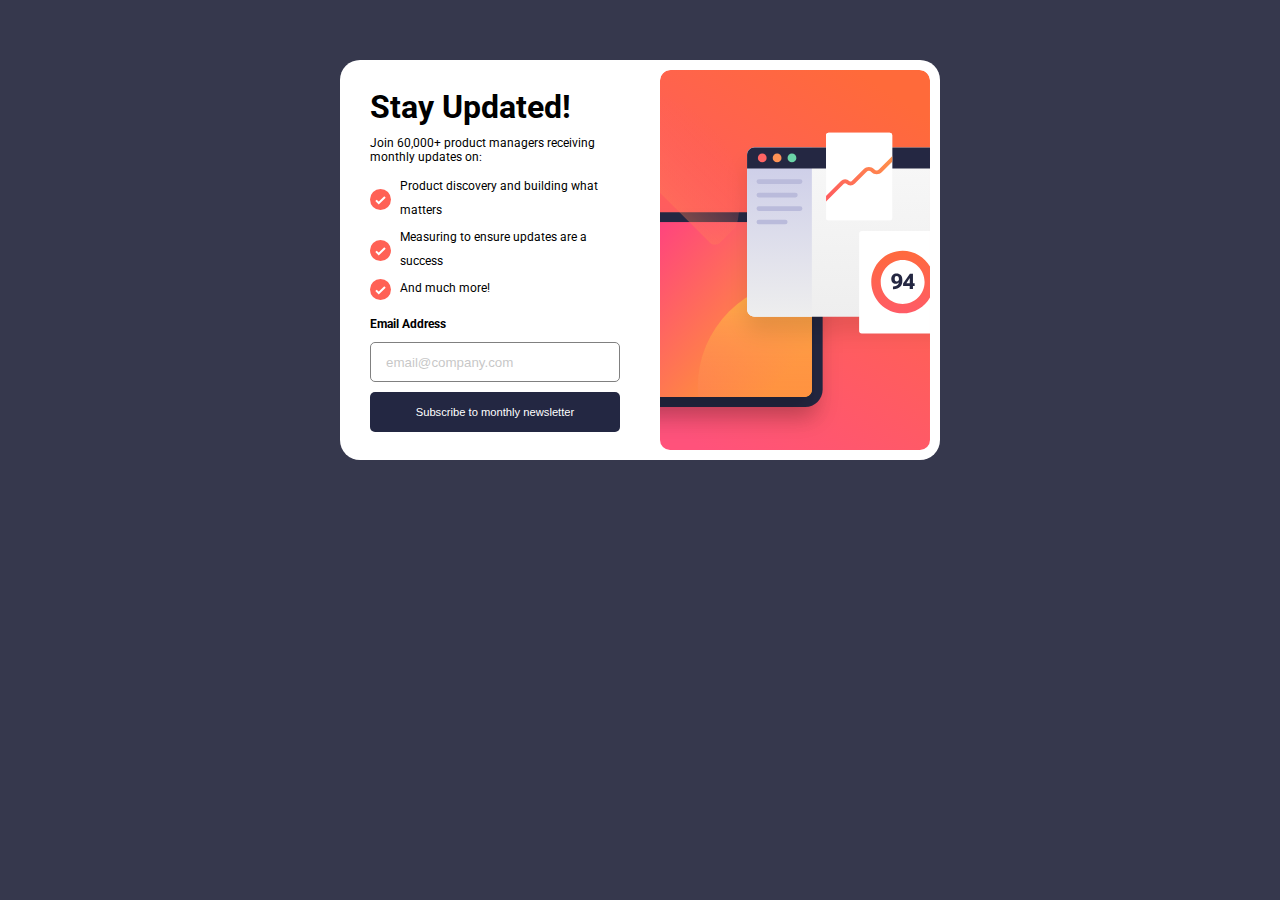
<file: index.html>
<!DOCTYPE html>
<html lang="en">
	<head>
		<meta charset="UTF-8" />
		<meta name="viewport" content="width=device-width, initial-scale=1.0" />
		<link rel="stylesheet" href="styleindex.css" />
        <link rel="preconnect" href="https://fonts.googleapis.com">
        <link rel="preconnect" href="https://fonts.gstatic.com" crossorigin>
        <link href="https://fonts.googleapis.com/css2?family=Roboto:wght@400;700&display=swap" rel="stylesheet">
          <title>Newsletter</title>
	</head>
	<body>
		<div class="container">
            <div class="card">
                <div class="left-row">
                    <h2>Stay Updated!</h2>
                    <p>Join 60,000+ product managers receiving monthly updates on:</p>
                    <p><ul>
                        <li class="">Product discovery and building what matters</li>
                           <li class="icon"> Measuring to ensure updates are a success</li>
                           <li class="icon"> And much more!</li>
                    </ul></p>
                    <form>
                        <label for="form">Email Address</label>
                        <input type="email" name="" id="form" class="input-text" placeholder="email@company.com" required>
                        <button type="submit" onclick="window.location.href='./success.html';">Subscribe to monthly newsletter</button>
                    </form>
                </div>
                <div class="right-row">
                    <div id="main-img"> 
                    </div>
                </div>
		    </div>
        </div>
	</body>
</html>
</file>
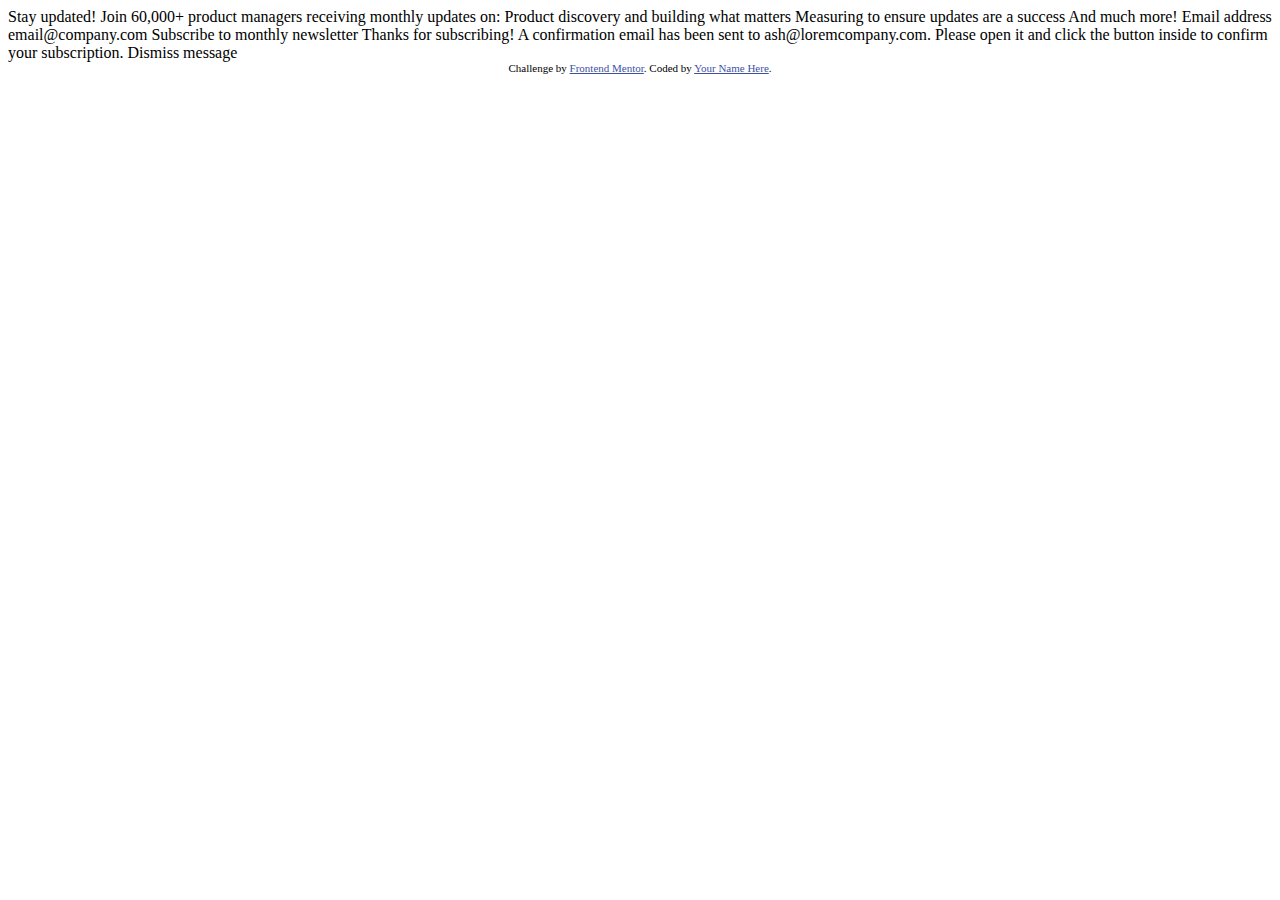
<file: follow.html>
<!DOCTYPE html>
<html lang="en">
<head>
  <meta charset="UTF-8">
  <meta name="viewport" content="width=device-width, initial-scale=1.0"> <!-- displays site properly based on user's device -->

  <link rel="icon" type="image/png" sizes="32x32" href="./assets/images/favicon-32x32.png">
  
  <title>Frontend Mentor | Newsletter sign-up form with success message</title>

  <!-- Feel free to remove these styles or customise in your own stylesheet 👍 -->
  <style>
    .attribution { font-size: 11px; text-align: center; }
    .attribution a { color: hsl(228, 45%, 44%); }
  </style>
</head>
<body>

  <!-- Sign-up form start -->

  Stay updated!

  Join 60,000+ product managers receiving monthly updates on:

  Product discovery and building what matters
  Measuring to ensure updates are a success
  And much more!

  Email address
  email@company.com

  Subscribe to monthly newsletter

  <!-- Sign-up form end -->

  <!-- Success message start -->

  Thanks for subscribing!

  A confirmation email has been sent to ash@loremcompany.com. 
  Please open it and click the button inside to confirm your subscription.

  Dismiss message

  <!-- Success message end -->
  
  <div class="attribution">
    Challenge by <a href="https://www.frontendmentor.io?ref=challenge" target="_blank">Frontend Mentor</a>. 
    Coded by <a href="#">Your Name Here</a>.
  </div>
</body>
</html>
</file>
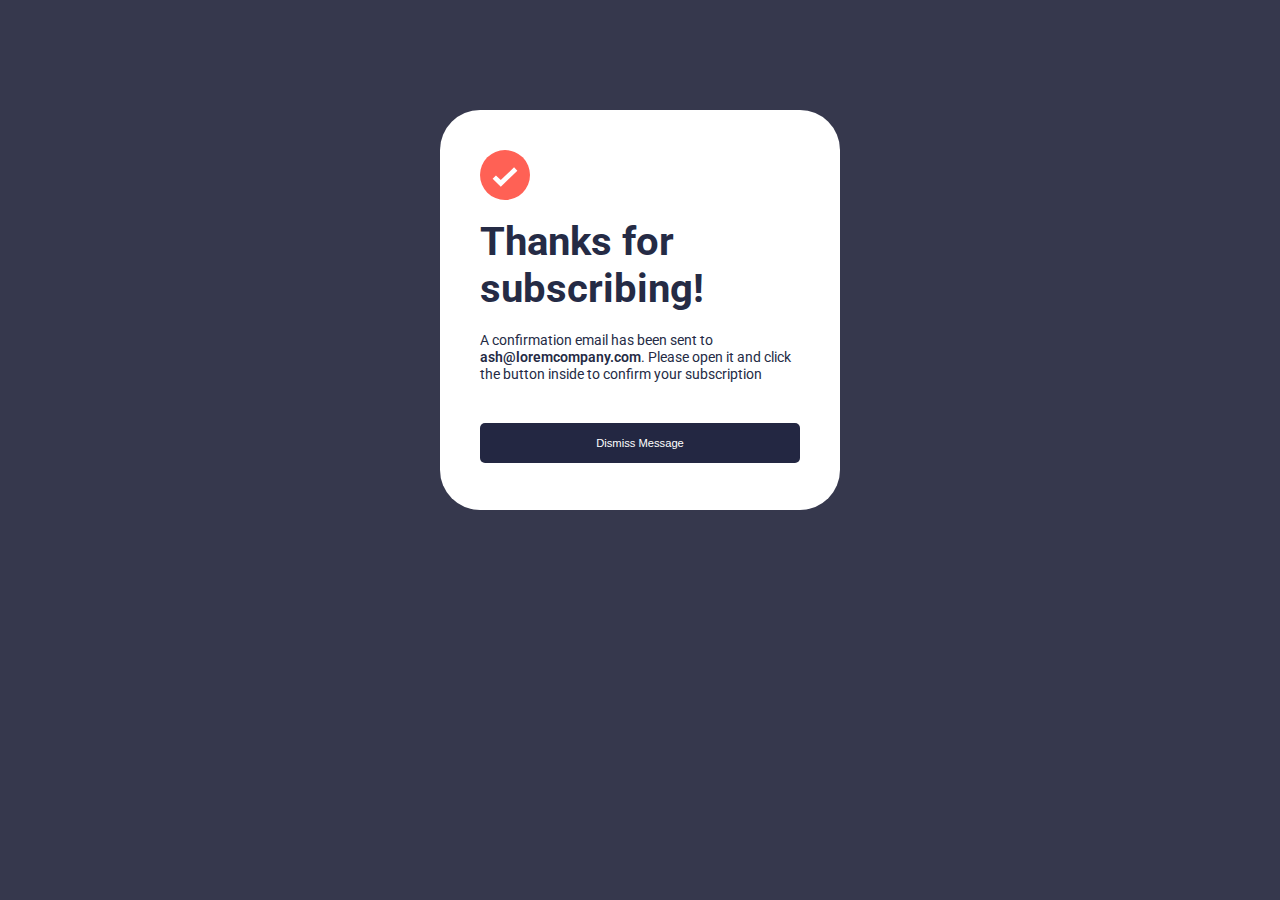
<file: success.html>
<!DOCTYPE html>
<html lang="en">
	<head>
		<meta charset="UTF-8" />
		<meta name="viewport" content="width=device-width, initial-scale=1.0" />
		<link rel="stylesheet" href="./success.css" />
		<link rel="preconnect" href="https://fonts.googleapis.com" />
		<link rel="preconnect" href="https://fonts.gstatic.com" crossorigin />
		<title>Success - Newsletter</title>
	</head>
	<body>
		<style>
			@import url("https://fonts.googleapis.com/css2?family=Roboto:wght@400;700&display=swap");
		</style>
		<div class="content">
			<div class="card">
				<div class="header"></div>
				<div class="title">Thanks for subscribing!</div>
				<div class="text">
					A confirmation email has been sent to
					<span>ash@loremcompany.com</span>. Please open it and click the button
					inside to confirm your subscription
				</div>
				<button>Dismiss Message</button>
			</div>
		</div>
	</body>
</html>
</file>
<file: styleindex.css>
* {
    padding: 0px;
    margin: 0px;
    box-sizing: border-box;
}


body {
    font-family: 'Roboto', sans-serif;
    font-size: 16px;
}


@media (max-width: 1440px) {
body {
        background-color: #36384d;
}
.container {
    padding: 10px;
    margin: 50px;
    display: flex;
    justify-content:center;
}
.card {
    display: flex;
    background: white;
    width: 600px;
    height: 400px;
    justify-content: center;
    align-items:center;
    border-radius: 20px;
}
#main-img {
    background-image: url(./assets/images/illustration-sign-up-desktop.svg);
    background-size:cover;
    background-repeat: no-repeat;
    height: 380px;
    width: 270px;
    margin-inline: 10px;
    padding-block: 10px;
    border-radius: 10px;
}

.right-row {
    width: 300px;
}
.left-row {
    padding-inline: 30px;
    padding-block: 20px;
}

.left-row h2{
    margin-bottom: 10px;
    font-family: 'Roboto', sans-serif;
    font-weight: 700;
    font-size: 2rem;
}
.left-row p{
    margin-bottom: 10px;
    font-weight: 400;
    font-size: 12px;
}
.left-row ul{
    margin-bottom: 10px;
    font-size: 12px;
    line-height: 1.5rem;
}
.left-row ul li{
    font-family: 'Roboto', sans-serif;
    list-style: none;
    font-weight: 400;
    background-image: url(./assets/images/icon-list.svg);
    background-repeat: no-repeat;
    background-position: left ;
    padding: 0px 0 3px 30px;
}

.input-text, button {
    width: 100%;
}

.input-text {
    margin: 10px 0px;
    height: 40px;
    border-radius: 5px;
    border: 1px solid gray;
    padding-left: 10px;
    cursor: pointer;
}
.input-text::placeholder {
    padding-left: 5px;
    opacity: 40%;
}
/* .input-text:not(:valid) {
    background-color: #f60;
    } */

button {
    background-color: #232742;
    color: white;
    border-radius: 5px;
    height: 40px;
    font-size: 0.7rem;
    border: none;
    font-weight: 400;
    cursor: pointer;
}
button:hover {
    background-color:hsl(4, 100%, 67%) ;
    box-shadow: rgba(rgb(104, 48, 48), rgb(57, 118, 57), rgb(24, 24, 44), 0.15);
}
label {
    font-weight: 700;
    font-family: 'Roboto', sans-serif;
    font-size: 12px;
}
#main-img > .image {
    background-image: url(./assets/images/illustration-sign-up-desktop.svg);
}

}

/* mobile */
@media (max-width: 780px) {
    body {
        background-color: none;
    }
    #main-img {
        background-image: url(./assets/images/illustration-sign-up-mobile.svg);
        background-size:contain;
        background-repeat: no-repeat;
        height: 300px;
        width: 350px;
        border-radius: 10px;
    }
    .container {
        margin-top: 0;
        padding: 0;
    }
    .card {
        display: grid;
        background: white;
        width: 600px;
        height: 700px;
        justify-content: center;
        align-items:center;
        border-radius: 0px;
    }
    .left-row{
        grid-row: 2;
        margin-top: -50px;
    }
    .right-row {
        margin-top: -50px;
    }
}
</file>
<file: success.css>
* {
    padding: 0px;
    margin: 0px;
    box-sizing: border-box;
}


body {
    font-family: 'Roboto', sans-serif;
    font-size: 16px;
    background-color: #36384d;
}
.content{
    padding: 10px;
    margin: 100px;
    display: flex;
    justify-content:center;
}
.card {
    width: 400px;
    height: 400px;
    background-color: white;
    color: black;
    display: grid;
    grid-template-rows: 1fr 1fr 1fr 1fr;
    padding: 40px;
    border-radius: 40px;
    align-content: center;
} 
.header {
    background: url(./assets/images/icon-list.svg);
    background-repeat: no-repeat;
    background-position: left top;
    background-size: 50px;
}
.title {
    font-family: 'Roboto', sans-serif;
    font-weight: 700;
    font-size: 2.5rem;
    margin-bottom: 20px;
    color: #252b45;
}
.text {
    font-family: 'Roboto', sans-serif;
    font-weight: 400;
    font-size: .9rem;
    margin-bottom: 20px;
    color: #252b45;
}
.text span {
    font-weight: 600;
}
button {
    margin-top: 20px;
    background-color: #232742;
    color: white;
    border-radius: 5px;
    height: 40px;
    font-size: 0.7rem;
    border: none;
    font-weight: 400;
    cursor: pointer;
}
button:hover {
    background-color:hsl(4, 100%, 67%) ;
    box-shadow: rgba(rgb(104, 48, 48), rgb(57, 118, 57), rgb(24, 24, 44), 0.15);
}

@media (max-width: 780px) {
    .content {
        margin-top: 0;
    }
    .card {
        height: 600px;
        width: 400px;
        border-radius: 0;
    }
    .title {
        font-family: 'Roboto', sans-serif;
        font-weight: 800;
        color: #252b45;
    }
    .text {
        font-family: 'Roboto', sans-serif;
        font-weight: 400;
        font-size: 0.8rem;
        margin-bottom: 90px;
        margin-top: 0px;
        color: #252b45;
    }
    .text span {
        font-weight: 600;
    }
}
</file>
